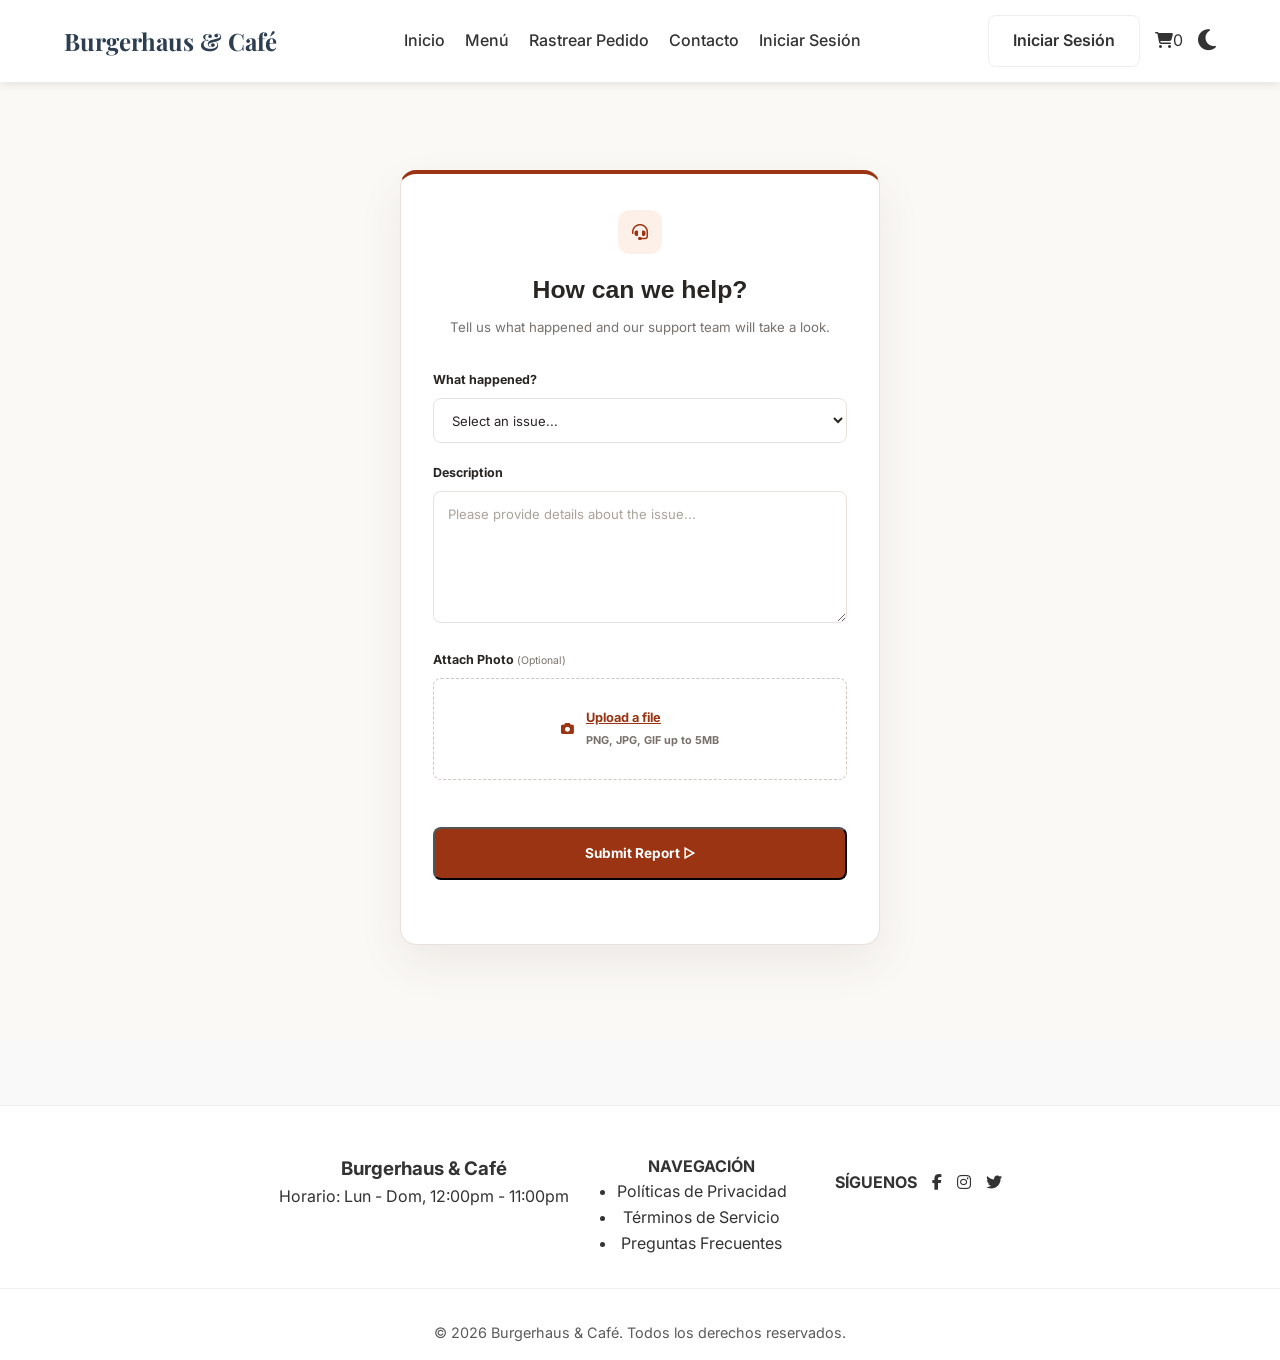
<file: Contacto/contacto.html>
<!DOCTYPE html>
<html lang="es">
<head>
    <meta charset="UTF-8">
    <meta name="viewport" content="width=device-width, initial-scale=1.0">
    <title>Soporte - Burgerhaus & Café</title>

    <!-- Google Fonts & Font Awesome -->
    <link rel="preconnect" href="https://fonts.googleapis.com">
    <link rel="preconnect" href="https://fonts.gstatic.com" crossorigin>
    <link href="https://fonts.googleapis.com/css2?family=Inter:wght@400;500;700&family=Playfair+Display:wght@700&display=swap" rel="stylesheet">
    <link rel="stylesheet" href="https://cdnjs.cloudflare.com/ajax/libs/font-awesome/6.5.1/css/all.min.css" integrity="sha512-DTOQO9RWCH3ppGqcWaEA1BIZOC6xxalwEsw9c2QQeAIftl+Vegovlnee1c9QX4TctnWMn13TZye+giMm8e2LwA==" crossorigin="anonymous" referrerpolicy="no-referrer" />

    <!-- Custom CSS & JS (Paths adjusted) -->
    <link rel="stylesheet" href="../styles.css">
    <link rel="stylesheet" href="contacto.css">
    <script src="../app.js" defer></script>
    <script src="contacto.js" defer></script>
</head>
<body>

    <!-- ==================== HEADER ==================== -->
    <header class="header">
        <div class="container header__container">
            <a href="../index.html" class="header__logo">Burgerhaus & Café</a>
            <nav class="nav">
                <ul class="nav__list">
                    <li><a href="../index.html#home" class="nav__link">Inicio</a></li>
                    <li><a href="../index.html#menu" class="nav__link">Menú</a></li>
                    <li><a href="../Rastreo de pedido/rastreo.html" class="nav__link">Rastrear Pedido</a></li>
                    <li><a href="contacto.html" class="nav__link">Contacto</a></li>
                    <li><a href="../Usuario/login.html" class="nav__link nav__login">Iniciar Sesión</a></li>
                </ul>
            </nav>
            <div class="header__actions">
                <div class="header__user" id="user-area"><a href="../Usuario/login.html" class="btn btn--secondary">Iniciar Sesión</a></div>
                <div class="header__cart" id="cart-icon"><i class="fa-solid fa-cart-shopping"></i><span class="cart__badge" id="cart-badge">0</span></div>
                <button class="theme-toggle" id="theme-toggle-btn" aria-label="Cambiar tema"><i class="fa-solid fa-moon"></i></button>
                <button class="hamburger" id="hamburger-btn" aria-label="Abrir menú de navegación"><span></span><span></span><span></span></button> 
            </div>
        </div>
    </header>

    <main>
        <section id="contact" class="contact-section">
            <div class="support-card">
                <div class="support-card__header">
                    <div class="support-icon" aria-hidden="true"><i class="fa-solid fa-headset"></i></div>
                    <h1>How can we help?</h1>
                    <p>Tell us what happened and our support team will take a look.</p>
                </div>
                <form id="contact-form" class="support-form">
                    <div class="support-field">
                        <label for="contact-issue">What happened?</label>
                        <select id="contact-issue" name="issue" required>
                            <option value="" selected disabled>Select an issue...</option>
                            <option value="order">Something went wrong with my order</option>
                            <option value="delivery">My delivery is late</option>
                            <option value="payment">I have a payment question</option>
                            <option value="other">Something else</option>
                        </select>
                    </div>
                    <div class="support-field">
                        <label for="contact-message">Description</label>
                        <textarea id="contact-message" name="description" rows="5" placeholder="Please provide details about the issue..." required></textarea>
                    </div>
                    <div class="support-field">
                        <span class="support-label">Attach Photo <small>(Optional)</small></span>
                        <label class="upload-box" for="contact-photo">
                            <i class="fa-solid fa-camera" aria-hidden="true"></i>
                            <span><strong>Upload a file</strong><small>PNG, JPG, GIF up to 5MB</small></span>
                            <input type="file" id="contact-photo" name="photo" accept="image/png,image/jpeg,image/gif">
                        </label>
                        <span class="file-name" id="file-name" aria-live="polite"></span>
                    </div>
                    <button type="submit" class="support-submit">Submit Report <span aria-hidden="true">▷</span></button>
                    <p class="report-feedback" id="report-feedback" role="status" aria-live="polite"></p>
                </form>
            </div>
        </section>
    </main>

    <!-- ==================== FOOTER ==================== -->
    <footer id="footer" class="footer">
        <div class="container footer__container">
            <div class="footer__brand"><h3 class="footer__logo">Burgerhaus & Café</h3><p>Horario: Lun - Dom, 12:00pm - 11:00pm</p></div>
            <div class="footer__links"><h4>NAVEGACIÓN</h4><ul><li><a href="#">Políticas de Privacidad</a></li><li><a href="#">Términos de Servicio</a></li><li><a href="#">Preguntas Frecuentes</a></li></ul></div>
            <div class="footer__social"><h4>SÍGUENOS</h4><a href="#" aria-label="Facebook"><i class="fab fa-facebook-f"></i></a><a href="#" aria-label="Instagram"><i class="fab fa-instagram"></i></a><a href="#" aria-label="Twitter"><i class="fab fa-twitter"></i></a></div>
        </div>
        <div class="footer__bottom"><p>&copy; 2026 Burgerhaus & Café. Todos los derechos reservados.</p></div>
    </footer>

    <!-- Modals and Drawers (Auth modal removed) -->
    <aside class="cart-drawer" id="cart-drawer"><div class="cart-drawer__header"><h3>Tu Pedido</h3><button class="cart-drawer__close" aria-label="Cerrar carrito">&times;</button></div><div class="cart-drawer__body" id="cart-items-container"><p class="cart__empty-msg">Tu carrito está vacío.</p></div><div class="cart-drawer__footer"><div class="cart__summary"><div class="summary__row"><span>Subtotal</span><span id="cart-subtotal">Bs. 0.00</span></div><div class="summary__row"><span>Impuestos (10%)</span><span id="cart-tax">Bs. 0.00</span></div><div class="summary__row"><span>Envío</span><span id="cart-shipping">Bs. 15.00</span></div><div class="summary__row total"><span>Total</span><span id="cart-total">Bs. 15.00</span></div></div><button class="btn btn--primary btn--full" id="checkout-btn">Proceder al Pago</button></div></aside>
    <dialog class="modal" id="checkout-modal"><div class="modal__content"><button class="modal__close" aria-label="Cerrar modal">&times;</button><h3 class="modal__title">Finalizar Compra</h3><form id="checkout-form"><div class="form__group"><label for="address">Dirección de Entrega</label><input type="text" id="address" required></div><div class="form__group"><label>Método de Entrega</label><div class="radio-group"><label><input type="radio" name="deliveryMethod" value="delivery" checked> Delivery</label><label><input type="radio" name="deliveryMethod" value="pickup"> Retiro en local</label></div></div><div class="form__group"><label>Método de Pago</label><select id="payment-method"><option value="card">Tarjeta de Crédito/Débito</option><option value="cash">Efectivo</option></select></div><button type="submit" class="btn btn--primary btn--full">Confirmar Pedido</button></form></div></dialog>
    <div id="toast" class="toast"></div>

</body>
</html>
</file>
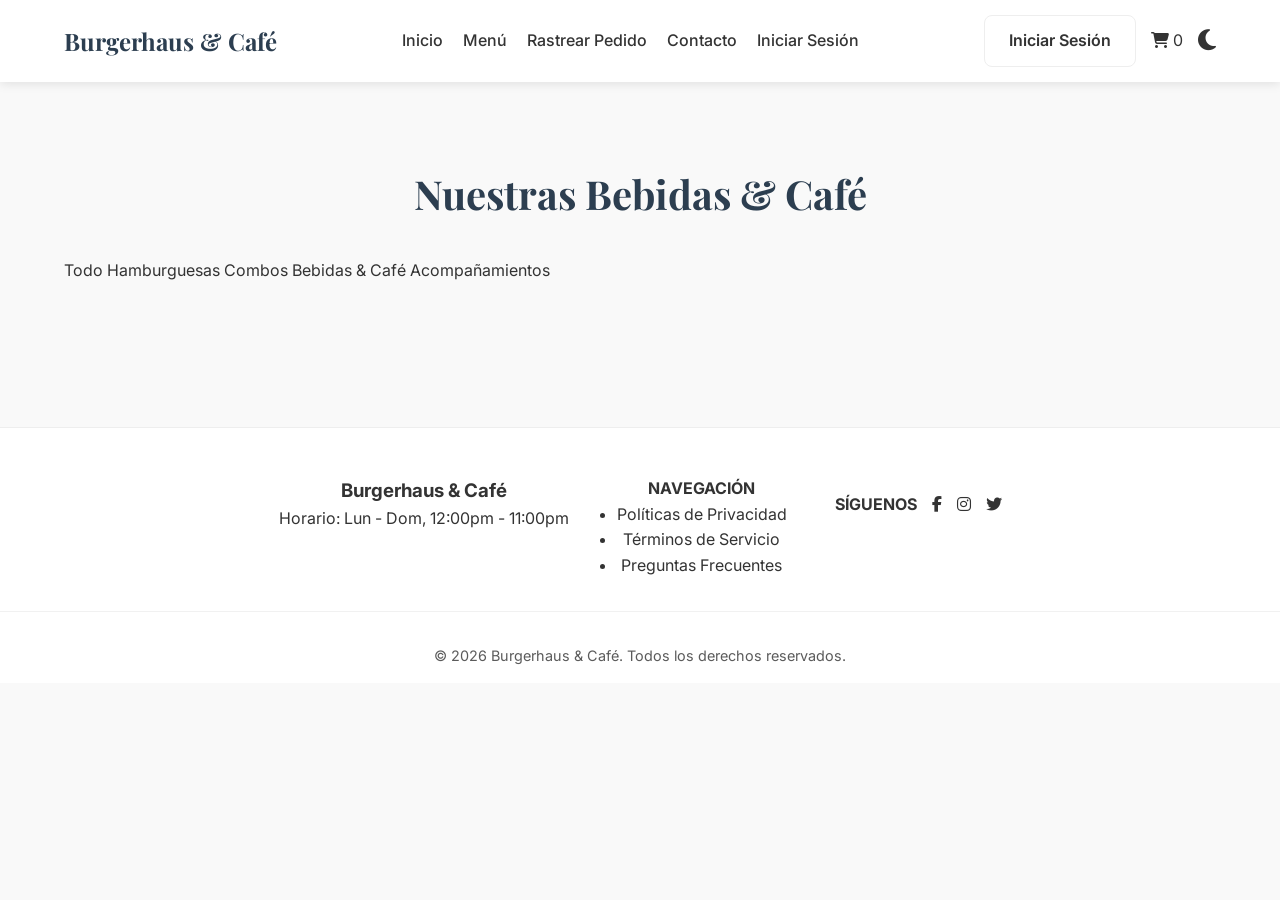
<file: Menú/bebidas.html>
<!DOCTYPE html>
<html lang="es">
<head>
    <meta charset="UTF-8">
    <meta name="viewport" content="width=device-width, initial-scale=1.0">
    <title>Bebidas & Café - Burgerhaus & Café</title>

    <!-- Google Fonts: Playfair Display (Serif) & Inter (Sans-Serif) -->
    <link rel="preconnect" href="https://fonts.googleapis.com">
    <link rel="preconnect" href="https://fonts.gstatic.com" crossorigin>
    <link href="https://fonts.googleapis.com/css2?family=Inter:wght@400;500;700&family=Playfair+Display:wght@700&display=swap" rel="stylesheet">

    <!-- Font Awesome for Icons -->
    <link rel="stylesheet" href="https://cdnjs.cloudflare.com/ajax/libs/font-awesome/6.5.1/css/all.min.css" integrity="sha512-DTOQO9RWCH3ppGqcWaEA1BIZOC6xxalwEsw9c2QQeAIftl+Vegovlnee1c9QX4TctnWMn13TZye+giMm8e2LwA==" crossorigin="anonymous" referrerpolicy="no-referrer" />

    <!-- Custom CSS & JS (Paths adjusted) -->
    <link rel="stylesheet" href="../styles.css">
    <link rel="stylesheet" href="bebidas.css"> <!-- CSS específico para bebidas -->
    <script src="../app.js" defer></script>
    <script src="bebidas.js" defer></script> <!-- JS específico para bebidas -->
</head>
<body>

    <!-- ==================== HEADER ==================== -->
    <header class="header">
        <div class="container header__container">
            <a href="../index.html" class="header__logo">Burgerhaus & Café</a>
            <nav class="nav">
                <ul class="nav__list">
                    <li><a href="../index.html#home" class="nav__link">Inicio</a></li>
                    <li><a href="../index.html#menu" class="nav__link">Menú</a></li>
                    <li><a href="../Rastreo de pedido/rastreo.html" class="nav__link">Rastrear Pedido</a></li>
                    <li><a href="../Contacto/contacto.html" class="nav__link">Contacto</a></li>
                    <li><a href="../Usuario/login.html" class="nav__link nav__login">Iniciar Sesión</a></li>
                </ul>
            </nav>
            <div class="header__actions">
                <div class="header__user" id="user-area">
                    <a href="../Usuario/login.html" class="btn btn--secondary">Iniciar Sesión</a>
                </div>
                <div class="header__cart" id="cart-icon"> 
                    <i class="fa-solid fa-cart-shopping"></i>
                    <span class="cart__badge" id="cart-badge">0</span>
                </div>
                <button class="theme-toggle" id="theme-toggle-btn" aria-label="Cambiar tema">
                    <i class="fa-solid fa-moon"></i>
                </button>
                <button class="hamburger" id="hamburger-btn" aria-label="Abrir menú de navegación">
                    <span></span>
                    <span></span>
                    <span></span>
                </button>
            </div>
        </div>
    </header>

    <main>
        <!-- ==================== MENU SECTION ==================== -->
        <section id="menu" class="menu-section animate-on-scroll">
            <div class="container">
                <h2 class="section__title">Nuestras Bebidas & Café</h2> <!-- Título específico -->
                <div class="menu__filters" id="menu-filters">
                    <a href="../index.html#menu" class="filter__btn">Todo</a>
                    <a href="hamburguesas.html" class="filter__btn">Hamburguesas</a>
                    <a href="combos.html" class="filter__btn">Combos</a>
                    <a href="bebidas.html" class="filter__btn active">Bebidas & Café</a> <!-- Botón activo -->
                    <a href="acompanamientos.html" class="filter__btn">Acompañamientos</a> 
                </div>
                <div class="menu__grid" id="menu-grid">
                    <!-- Las tarjetas de producto se insertarán aquí con JavaScript -->
                </div>
            </div>
        </section>
    </main>

    <!-- ==================== FOOTER ==================== -->
    <footer id="footer" class="footer">
        <div class="container footer__container">
            <div class="footer__brand">
                <h3 class="footer__logo">Burgerhaus & Café</h3>
                <p>Horario: Lun - Dom, 12:00pm - 11:00pm</p>
            </div>
            <div class="footer__links">
                <h4>NAVEGACIÓN</h4>
                <ul>
                    <li><a href="#">Políticas de Privacidad</a></li>
                    <li><a href="#">Términos de Servicio</a></li>
                    <li><a href="#">Preguntas Frecuentes</a></li>
                </ul>
            </div>
            <div class="footer__social">
                <h4>SÍGUENOS</h4>
                <a href="#" aria-label="Facebook"><i class="fab fa-facebook-f"></i></a>
                <a href="#" aria-label="Instagram"><i class="fab fa-instagram"></i></a>
                <a href="#" aria-label="Twitter"><i class="fab fa-twitter"></i></a>
            </div>
        </div>
        <div class="footer__bottom">
            <p>&copy; 2026 Burgerhaus & Café. Todos los derechos reservados.</p>
        </div>
    </footer>

    <!-- Modals and Drawers are inherited from the main script and styles -->
    <aside class="cart-drawer" id="cart-drawer"><div class="cart-drawer__header"><h3>Tu Pedido</h3><button class="cart-drawer__close" aria-label="Cerrar carrito">&times;</button></div><div class="cart-drawer__body" id="cart-items-container"><p class="cart__empty-msg">Tu carrito está vacío.</p></div><div class="cart-drawer__footer"><div class="cart__summary"><div class="summary__row"><span>Subtotal</span><span id="cart-subtotal">Bs. 0.00</span></div><div class="summary__row"><span>Impuestos (10%)</span><span id="cart-tax">Bs. 0.00</span></div><div class="summary__row"><span>Envío</span><span id="cart-shipping">Bs. 15.00</span></div><div class="summary__row total"><span>Total</span><span id="cart-total">Bs. 15.00</span></div></div><button class="btn btn--primary btn--full" id="checkout-btn">Proceder al Pago</button></div></aside>
    <dialog class="modal" id="checkout-modal"><div class="modal__content"><button class="modal__close" aria-label="Cerrar modal">&times;</button><h3 class="modal__title">Finalizar Compra</h3><form id="checkout-form"><div class="form__group"><label for="address">Dirección de Entrega</label><input type="text" id="address" required></div><div class="form__group"><label>Método de Entrega</label><div class="radio-group"><label><input type="radio" name="deliveryMethod" value="delivery" checked> Delivery</label><label><input type="radio" name="deliveryMethod" value="pickup"> Retiro en local</label></div></div><div class="form__group"><label>Método de Pago</label><select id="payment-method"><option value="card">Tarjeta de Crédito/Débito</option><option value="cash">Efectivo</option></select></div><button type="submit" class="btn btn--primary btn--full">Confirmar Pedido</button></form></div></dialog>
    <div id="toast" class="toast"></div>

</body>
</html>
</file>
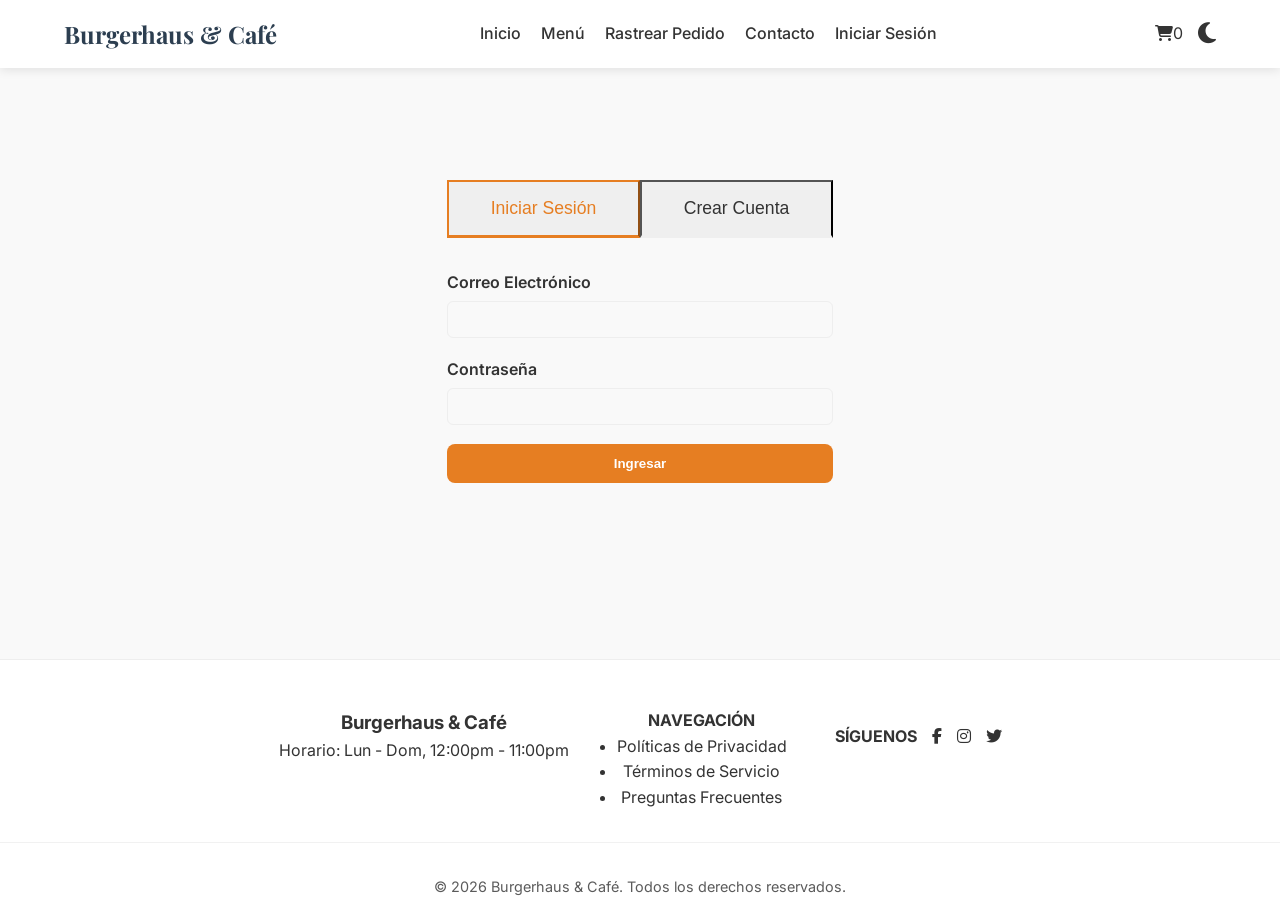
<file: Usuario/login.html>
<!DOCTYPE html>
<html lang="es">
<head>
    <meta charset="UTF-8">
    <meta name="viewport" content="width=device-width, initial-scale=1.0">
    <title>Iniciar Sesión - Burgerhaus & Café</title>

    <!-- Google Fonts & Font Awesome -->
    <link rel="preconnect" href="https://fonts.googleapis.com">
    <link rel="preconnect" href="https://fonts.gstatic.com" crossorigin>
    <link href="https://fonts.googleapis.com/css2?family=Inter:wght@400;500;700&family=Playfair+Display:wght@700&display=swap" rel="stylesheet">
    <link rel="stylesheet" href="https://cdnjs.cloudflare.com/ajax/libs/font-awesome/6.5.1/css/all.min.css" integrity="sha512-DTOQO9RWCH3ppGqcWaEA1BIZOC6xxalwEsw9c2QQeAIftl+Vegovlnee1c9QX4TctnWMn13TZye+giMm8e2LwA==" crossorigin="anonymous" referrerpolicy="no-referrer" />

    <!-- Custom CSS & JS (Paths adjusted) -->
    <link rel="stylesheet" href="../styles.css">
    <link rel="stylesheet" href="login.css">
    <script src="../app.js" defer></script>
    <script src="login.js" defer></script>
</head>
<body>

    <!-- ==================== HEADER ==================== -->
    <header class="header">
        <div class="container header__container">
            <a href="../index.html" class="header__logo">Burgerhaus & Café</a>
            <nav class="nav">
                <ul class="nav__list">
                    <li><a href="../index.html#home" class="nav__link">Inicio</a></li>
                    <li><a href="../index.html#menu" class="nav__link">Menú</a></li>
                    <li><a href="../Rastreo de pedido/rastreo.html" class="nav__link">Rastrear Pedido</a></li>
                    <li><a href="../Contacto/contacto.html" class="nav__link">Contacto</a></li>
                    <li><a href="login.html" class="nav__link nav__login">Iniciar Sesión</a></li>
                </ul>
            </nav>
            <div class="header__actions">
                <div class="header__user" id="user-area"><!-- En la página de login, este botón podría ocultarse o eliminarse --></div>
                <div class="header__cart" id="cart-icon"><i class="fa-solid fa-cart-shopping"></i><span class="cart__badge" id="cart-badge">0</span></div>
                <button class="theme-toggle" id="theme-toggle-btn" aria-label="Cambiar tema"><i class="fa-solid fa-moon"></i></button>
                <button class="hamburger" id="hamburger-btn" aria-label="Abrir menú de navegación"><span></span><span></span><span></span></button>
            </div>
        </div>
    </header>

    <main>
        <!-- ==================== AUTH SECTION ==================== -->
        <section class="auth-section">
            <div class="auth-container">
                <div class="auth__tabs">
                    <button class="auth__tab-btn active" data-tab="login">Iniciar Sesión</button>
                    <button class="auth__tab-btn" data-tab="register">Crear Cuenta</button>
                </div>
                <!-- Login Form -->
                <form id="login-form" class="auth__form active">
                    <div class="form__group">
                        <label for="login-email">Correo Electrónico</label>
                        <input type="email" id="login-email" required>
                    </div>
                    <div class="form__group">
                        <label for="login-password">Contraseña</label>
                        <input type="password" id="login-password" required>
                    </div>
                    <button type="submit" class="btn btn--primary btn--full">Ingresar</button>
                </form>
                <!-- Register Form -->
                <form id="register-form" class="auth__form">
                    <div class="form__group">
                        <label for="register-name">Nombre Completo</label>
                        <input type="text" id="register-name" required>
                    </div>
                    <div class="form__group">
                        <label for="register-email">Correo Electrónico</label>
                        <input type="email" id="register-email" required>
                    </div>
                    <div class="form__group">
                        <label for="register-password">Contraseña</label>
                        <input type="password" id="register-password" required>
                    </div>
                    <button type="submit" class="btn btn--primary btn--full">Registrarse</button>
                </form>
                <p class="form__feedback" id="auth-feedback"></p>
            </div>
        </section>
    </main>

    <!-- ==================== FOOTER ==================== -->
    <footer id="footer" class="footer">
        <div class="container footer__container">
            <div class="footer__brand"><h3 class="footer__logo">Burgerhaus & Café</h3><p>Horario: Lun - Dom, 12:00pm - 11:00pm</p></div>
            <div class="footer__links"><h4>NAVEGACIÓN</h4><ul><li><a href="#">Políticas de Privacidad</a></li><li><a href="#">Términos de Servicio</a></li><li><a href="#">Preguntas Frecuentes</a></li></ul></div>
            <div class="footer__social"><h4>SÍGUENOS</h4><a href="#" aria-label="Facebook"><i class="fab fa-facebook-f"></i></a><a href="#" aria-label="Instagram"><i class="fab fa-instagram"></i></a><a href="#" aria-label="Twitter"><i class="fab fa-twitter"></i></a></div>
        </div>
        <div class="footer__bottom"><p>&copy; 2026 Burgerhaus & Café. Todos los derechos reservados.</p></div>
    </footer>

    <!-- Cart Drawer and other modals are still needed for other pages, but loaded by app.js -->
    <aside class="cart-drawer" id="cart-drawer"><div class="cart-drawer__header"><h3>Tu Pedido</h3><button class="cart-drawer__close" aria-label="Cerrar carrito">&times;</button></div><div class="cart-drawer__body" id="cart-items-container"><p class="cart__empty-msg">Tu carrito está vacío.</p></div><div class="cart-drawer__footer"><div class="cart__summary"><div class="summary__row"><span>Subtotal</span><span id="cart-subtotal">Bs. 0.00</span></div><div class="summary__row"><span>Impuestos (10%)</span><span id="cart-tax">Bs. 0.00</span></div><div class="summary__row"><span>Envío</span><span id="cart-shipping">Bs. 15.00</span></div><div class="summary__row total"><span>Total</span><span id="cart-total">Bs. 15.00</span></div></div><button class="btn btn--primary btn--full" id="checkout-btn">Proceder al Pago</button></div></aside>
    <dialog class="modal" id="checkout-modal"><div class="modal__content"><button class="modal__close" aria-label="Cerrar modal">&times;</button><h3 class="modal__title">Finalizar Compra</h3><form id="checkout-form"><div class="form__group"><label for="address">Dirección de Entrega</label><input type="text" id="address" required></div><div class="form__group"><label>Método de Entrega</label><div class="radio-group"><label><input type="radio" name="deliveryMethod" value="delivery" checked> Delivery</label><label><input type="radio" name="deliveryMethod" value="pickup"> Retiro en local</label></div></div><div class="form__group"><label>Método de Pago</label><select id="payment-method"><option value="card">Tarjeta de Crédito/Débito</option><option value="cash">Efectivo</option></select></div><button type="submit" class="btn btn--primary btn--full">Confirmar Pedido</button></form></div></dialog>
    <div id="toast" class="toast"></div>

</body>
</html>
</file>
<file: styles.css>
/* EFECTO DE DESPLAZAMIENTO SUAVE */
html {
    scroll-behavior: smooth;
}

:root {
    --primary-color: #e67e22;
    --primary-hover: #d35400;
    --dark-color: #2c3e50;
    --light-bg: #f9f9f9;
    --text-color: #333333;
    --white: #ffffff;
    --border-color: #eeeeee;
    --danger-color: #eb5757;
    --success-color: #27ae60;
}

/* MODO OSCURO AUTOMÁTICO (Según el navegador o sistema del celular) */
@media (prefers-color-scheme: dark) {
    :root {
        --light-bg: #121212;
        --white: #1e1e1e;
        --text-color: #e0e0e0;
        --dark-color: #ffffff;
        --border-color: #333333;
    }
}

/* Modo oscuro manual mediante la clase .dark-mode */
body.dark-mode {
    --light-bg: #121212;
    --white: #1e1e1e;
    --text-color: #e0e0e0;
    --dark-color: #ffffff;
    --border-color: #333333;
}

* { margin: 0; padding: 0; box-sizing: border-box; }
body { font-family: 'Inter', sans-serif; color: var(--text-color); background-color: var(--light-bg); line-height: 1.6; transition: background-color 0.3s, color 0.3s; }
.container { width: 90%; max-width: 1200px; margin: 0 auto; }
a { color: var(--text-color); text-decoration: none; }

.btn { display: inline-block; padding: 12px 24px; border-radius: 8px; font-weight: 600; cursor: pointer; border: none; text-align: center; transition: 0.3s; }
.btn--primary { background-color: var(--primary-color); color: #fff; }
.btn--primary:hover { background-color: var(--primary-hover); }
.btn--outline { background-color: transparent; color: #fff; border: 2px solid #fff; }
.btn--outline:hover { background-color: #fff; color: #2c3e50; }
.btn--secondary { background-color: transparent; border: 1px solid var(--border-color); color: var(--text-color); }
.btn--secondary:hover { background-color: var(--border-color); }
.btn--full { width: 100%; }

.header { background-color: var(--white); box-shadow: 0 2px 10px rgba(0,0,0,0.1); position: sticky; top: 0; z-index: 100; padding: 15px 0; }
.header__container { display: flex; justify-content: space-between; align-items: center; position: relative; }
.header__logo { font-family: 'Playfair Display', serif; font-size: 1.5rem; font-weight: 700; color: var(--dark-color); }

.nav__list { display: flex; list-style: none; gap: 20px; }
.nav__link { font-weight: 500; transition: color 0.2s; }
.nav__link:hover { color: var(--primary-color); }

.header__actions { display: flex; align-items: center; gap: 15px; }
.theme-toggle, .cart-icon { background: none; border: none; font-size: 1.5rem; cursor: pointer; color: var(--text-color); }
.cart-icon { position: relative; }
.cart-badge { position: absolute; top: -5px; right: -8px; background-color: var(--primary-color); color: #fff; font-size: 0.75rem; padding: 2px 6px; border-radius: 50%; }

/* BOTÓN HAMBURGUESA */
.hamburger { display: none; background: none; border: none; cursor: pointer; flex-direction: column; justify-content: space-between; width: 30px; height: 21px; padding: 0; z-index: 1001; }
.hamburger span { display: block; width: 100%; height: 3px; background-color: var(--dark-color); border-radius: 3px; transition: all 0.3s ease; }

/* MEDIA QUERIES PARA CELULARES Y TABLETS (< 992px) */
@media (max-width: 992px) {
    .hamburger { display: flex; }
    .desktop-only { display: none !important; }

    .nav {
        position: absolute;
        top: 100%;
        left: 0;
        width: 100%;
        background-color: var(--white);
        box-shadow: 0 10px 15px rgba(0,0,0,0.1);
        overflow: hidden;
        max-height: 0;
        transition: max-height 0.3s ease-in-out;
        border-bottom: 1px solid var(--border-color);
    }

    .nav.active {
        max-height: 250px;
    }

    .nav__list {
        flex-direction: column;
        align-items: center;
        padding: 20px 0;
        gap: 15px;
    }

    .nav__link {
        font-size: 1.1rem;
    }
}

.hamburger.active span:nth-child(1) { transform: translateY(9px) rotate(45deg); }
.hamburger.active span:nth-child(2) { opacity: 0; }
.hamburger.active span:nth-child(3) { transform: translateY(-9px) rotate(-45deg); }

.hero { position: relative; height: 70vh; background: url('https://images.unsplash.com/photo-1568901346375-23c9450c58cd?q=80&w=1200') center/cover; display: flex; align-items: center; }
.hero__overlay { position: absolute; width: 100%; height: 100%; background: rgba(0,0,0,0.6); }
.hero__container { position: relative; z-index: 1; color: #fff; text-align: center; }
.hero__title { font-family: 'Playfair Display', serif; font-size: 3rem; margin-bottom: 1rem; }
.hero__subtitle { font-size: 1.2rem; margin-bottom: 2rem; }
.hero__cta { display: flex; gap: 15px; justify-content: center; }

.menu-section { padding: 5rem 0; }
.section__title { font-family: 'Playfair Display', serif; font-size: 2.5rem; text-align: center; color: var(--dark-color); margin-bottom: 2rem; }

.menu-filters { display: flex; justify-content: center; gap: 15px; margin-bottom: 2rem; list-style: none; flex-wrap: wrap; }
.menu-filters button { background-color: var(--white); color: var(--text-color); border: 1px solid var(--border-color); padding: 8px 20px; border-radius: 20px; cursor: pointer; font-weight: 500; transition: 0.3s; }
.menu-filters button.active, .menu-filters button:hover { background-color: var(--primary-color); color: #fff; border-color: var(--primary-color); }

.menu__grid { display: grid; grid-template-columns: repeat(auto-fit, minmax(260px, 1fr)); gap: 2rem; }
.product-card { background: var(--white); border: 1px solid var(--border-color); border-radius: 12px; padding: 1.5rem; text-align: center; display: flex; flex-direction: column; justify-content: space-between; transition: transform 0.3s; }
.product-card:hover { transform: translateY(-5px); }
.product-card img { width: 100%; height: 200px; object-fit: cover; border-radius: 8px; margin-bottom: 1rem; background-color: var(--border-color); }
.product-card h3 { font-size: 1.2rem; margin-bottom: 0.5rem; color: var(--dark-color); }
.product-card .price { font-weight: bold; color: var(--primary-color); font-size: 1.2rem; margin-bottom: 1.5rem; }
.card-actions { display: flex; gap: 10px; width: 100%; }
.card-actions .btn { flex: 1; padding: 10px 0; font-size: 0.9rem; }

.cart-drawer { position: fixed; top: 0; right: -100%; width: 350px; max-width: 100%; height: 100vh; background: var(--white); box-shadow: -4px 0 15px rgba(0,0,0,0.2); transition: right 0.3s ease; z-index: 2000; display: flex; flex-direction: column; }
.cart-drawer.open { right: 0; }
.cart-drawer__header { display: flex; justify-content: space-between; align-items: center; padding: 20px; border-bottom: 1px solid var(--border-color); background: var(--light-bg); }
.cart-drawer__close, .modal__close { background: none; border: none; font-size: 1.5rem; cursor: pointer; color: var(--text-color); }
.cart-drawer__body { flex-grow: 1; overflow-y: auto; padding: 20px; }
.cart-drawer__footer { padding: 20px; border-top: 1px solid var(--border-color); background: var(--light-bg); }
.summary__row { display: flex; justify-content: space-between; margin-bottom: 10px; }
.summary__row.total { font-weight: bold; font-size: 1.2rem; margin-bottom: 20px; color: var(--dark-color); }

dialog.modal { border: none; border-radius: 12px; padding: 2rem; max-width: 500px; width: 90%; background-color: var(--white); color: var(--text-color); margin: auto; box-shadow: 0 10px 30px rgba(0,0,0,0.3); }
dialog.modal::backdrop { background-color: rgba(0, 0, 0, 0.7); }
.form__group { margin-bottom: 1.2rem; text-align: left; }
.form__group label { display: block; margin-bottom: 5px; font-weight: 600; }
.form__group input { width: 100%; padding: 10px; border: 1px solid var(--border-color); border-radius: 6px; background-color: var(--light-bg); color: var(--text-color); }

/* UTILIDADES Y ERRORES */
.hidden { display: none !important; }
.error-msg { color: var(--danger-color) !important; font-weight: bold; font-size: 0.9em; margin-bottom: 12px; }

/* NOTIFICACIONES FLOTANTES */
#notification-container {
    position: fixed;
    top: 20px;
    right: 20px;
    z-index: 3000;
}

.notification {
    background-color: var(--success-color);
    color: white;
    padding: 12px 20px;
    border-radius: 6px;
    margin-bottom: 10px;
    box-shadow: 0 4px 10px rgba(0,0,0,0.2);
    font-weight: bold;
    animation: fadeInOut 3s forwards;
}

.notification.error {
    background-color: var(--danger-color);
}

@keyframes fadeInOut {
    0% { opacity: 0; transform: translateY(-10px); }
    15% { opacity: 1; transform: translateY(0); }
    85% { opacity: 1; transform: translateY(0); }
    100% { opacity: 0; transform: translateY(-10px); }
}

.footer { background-color: var(--white); padding: 3rem 0 1rem; border-top: 1px solid var(--border-color); margin-top: 4rem; text-align: center; }
.footer__container { display: flex; flex-wrap: wrap; justify-content: center; gap: 3rem; width: 90%; max-width: 1200px; margin: 0 auto; }
.footer__section { flex: 1; min-width: 250px; display: flex; flex-direction: column; align-items: center; }
.footer__section h3, .footer__section h4 { color: var(--dark-color); margin-bottom: 1rem; }
.footer__section ul { list-style: none; }
.footer__section ul li { margin-bottom: 0.5rem; }
.footer__social { display: flex; gap: 15px; margin-top: 1rem; }
.footer__bottom { padding-top: 2rem; margin-top: 2rem; border-top: 1px solid var(--border-color); font-size: 0.9rem; opacity: 0.8; }
</file>
<file: Contacto/contacto.css>
:root { --support-rust: #9a3412; --support-ink: #292522; --support-muted: #78716c; --support-border: #e7e2dd; }
.contact-section { min-height: calc(100vh - var(--header-height)); padding: 5.5rem 1rem 6rem; display: grid; place-items: center; background: #fbf9f6; }
.support-card { width: min(100%, 480px); padding: 2.25rem 2rem 2rem; background: #fff; border: 1px solid var(--support-border); border-top: 4px solid var(--support-rust); border-radius: 16px; box-shadow: 0 18px 45px rgba(61, 45, 32, .08); color: var(--support-ink); }
.support-card__header { text-align: center; }.support-icon { width: 44px; height: 44px; margin: 0 auto 1rem; display: grid; place-items: center; color: var(--support-rust); background: #fdf0e9; border-radius: 12px; }.support-card h1 { margin-bottom: .5rem; font-family: 'Space Grotesk', sans-serif; font-size: 1.55rem; font-weight: 700; }.support-card__header p { color: var(--support-muted); font-size: .83rem; line-height: 1.55; }
.support-form { margin-top: 2rem; }.support-field { margin-top: 1.2rem; }.support-field:first-child { margin-top: 0; }.support-field label, .support-label { display: block; margin-bottom: .5rem; font-size: .78rem; font-weight: 700; }.support-label small { color: var(--support-muted); font-weight: 400; }.support-field select, .support-field textarea { width: 100%; border: 1px solid var(--support-border); border-radius: 8px; padding: .8rem .85rem; color: var(--support-ink); background: #fff; font: inherit; font-size: .82rem; outline: none; transition: border-color .2s, box-shadow .2s; }.support-field select:focus, .support-field textarea:focus { border-color: var(--support-rust); box-shadow: 0 0 0 3px #fdf0e9; }.support-field select { appearance: auto; }.support-field textarea { min-height: 120px; resize: vertical; }.support-field textarea::placeholder { color: #aaa39c; }
.upload-box { min-height: 102px; display: flex !important; align-items: center; justify-content: center; gap: .8rem; padding: 1rem; border: 1.5px dashed #cfc7be; border-radius: 8px; color: var(--support-rust); cursor: pointer; }.upload-box:hover { border-color: var(--support-rust); background: #fffaf7; }.upload-box > span { display: flex; flex-direction: column; gap: .25rem; }.upload-box strong { font-size: .8rem; text-decoration: underline; }.upload-box small { color: var(--support-muted); font-size: .68rem; }.upload-box input { position: absolute; width: 1px; height: 1px; overflow: hidden; clip: rect(0 0 0 0); }.file-name { display: block; min-height: 1.1rem; margin-top: .45rem; color: var(--support-muted); font-size: .72rem; }.support-submit { width: 100%; margin-top: 1.35rem; padding: .85rem 1rem; border-radius: 8px; background: var(--support-rust); color: #fff; font: inherit; font-size: .85rem; font-weight: 700; cursor: pointer; transition: background .2s, transform .2s; }.support-submit:hover { background: #7c2d12; transform: translateY(-1px); }.report-feedback { min-height: 1.2rem; margin-top: .8rem; text-align: center; color: var(--support-rust); font-size: .75rem; }
@media (max-width: 480px) { .contact-section { padding: 3rem .75rem 4rem; align-items: start; }.support-card { padding: 1.75rem 1.1rem 1.5rem; }.support-form { margin-top: 1.5rem; } }
</file>
<file: Menú/bebidas.css>
/* Estilos específicos para la página de bebidas y café */

/* body {
    background-color: #f4f7fe; 
} */
</file>
<file: Usuario/login.css>
/* Estilos para la página de inicio de sesión */
.auth-section {
    padding: 5rem 0;
    min-height: calc(100vh - var(--header-height) - 250px); /* Ajusta 250px al alto de tu footer */
    display: flex;
    align-items: center;
    justify-content: center;
}

.auth-container {
    max-width: 450px;
    width: 100%;
    padding: 2rem;
    background-color: var(--surface-color);
    border-radius: var(--border-radius);
    box-shadow: var(--shadow-soft);
}

.auth__tabs {
    display: flex;
    margin-bottom: 2rem;
    border-bottom: 1px solid var(--surface-alt-color);
}

.auth__tab-btn {
    flex: 1;
    padding: 1rem;
    font-size: 1.1rem;
    font-weight: 500;
    border-bottom: 3px solid transparent;
    color: var(--text-light-color);
}

.auth__tab-btn.active {
    border-color: var(--primary-color);
    color: var(--primary-color);
}

.auth__form { display: none; }
.auth__form.active { display: block; }
</file>
